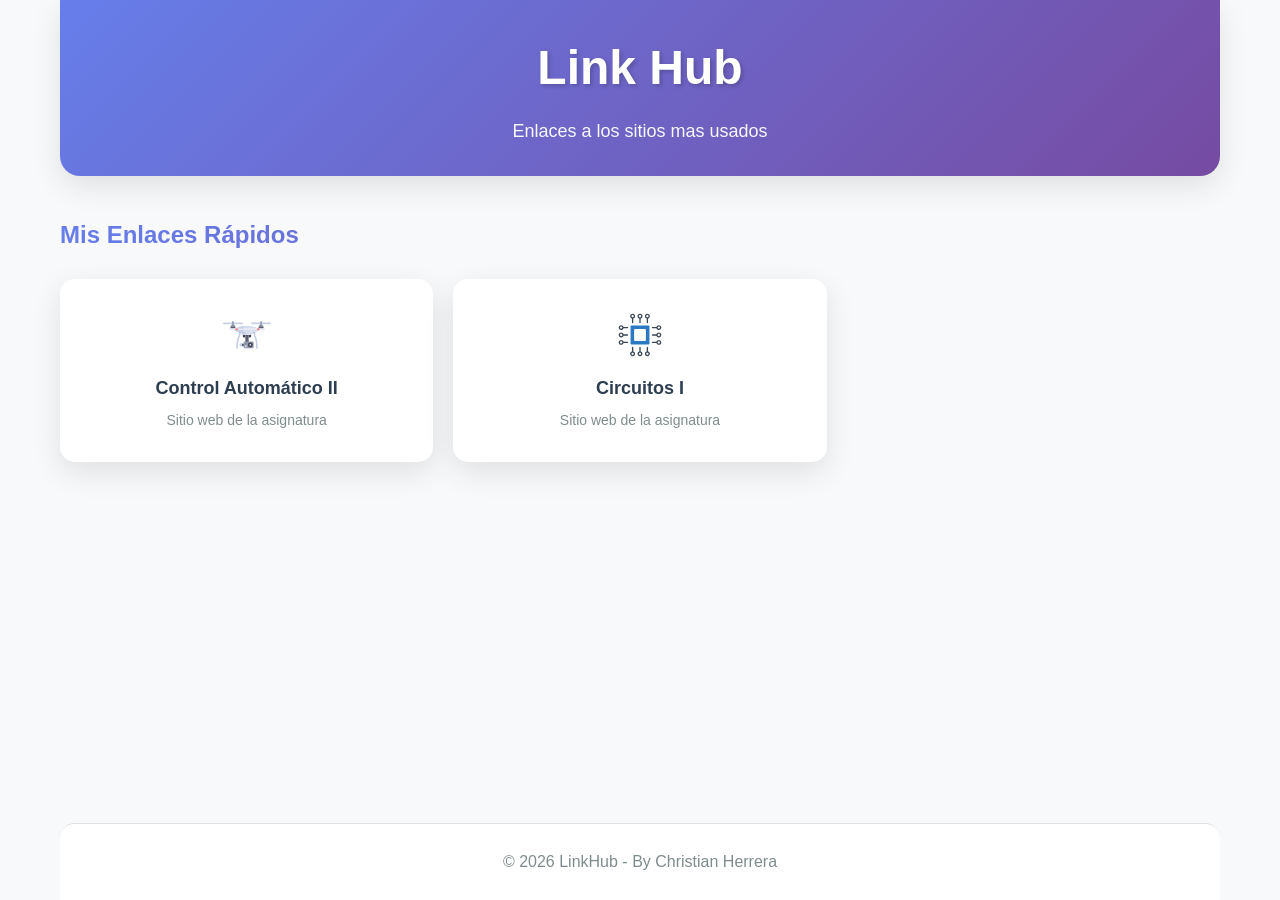
<file: desktop/index.html>
<!DOCTYPE html>
<html lang="es">

<head>
    <meta charset="UTF-8">
    <meta name="viewport" content="width=device-width, initial-scale=1.0">
    <title>Link Hub - Acortador de URLs</title>
    <meta name="theme-color" content="#667eea">
    <link rel="manifest" href="/desktop/manifest.json">
    <link rel="stylesheet" href="/assets/css/styles.css">
</head>

<body>
    <div class="container">
        <!-- Header -->
        <header class="header">
            <div class="header-content">
                <h1 class="logo">Link Hub</h1>
                <p class="subtitle">Enlaces a los sitios mas usados</p>
            </div>
        </header>

        <!-- Main Content -->
        <main class="main">
            <!-- Links Grid -->
            <section class="links-section">
                <h2>Mis Enlaces Rápidos</h2>
                <div class="links-grid">
                    <!-- Control II -->
                    <a href="/desktop/control-ii" class="link-button">
                        <div class="button-icon">
                            <img src="/assets/images/drone.svg" alt="Folder">
                        </div>
                        <div class="button-title">Control Automático II</div>
                        <div class="button-description">Sitio web de la asignatura</div>
                    </a>

                    <!-- Circuitos I -->
                    <a href="/desktop/circuitos-i" class="link-button">
                        <div class="button-icon">
                            <img src="/assets/images/electronic-device.svg" alt="Folder">
                        </div>
                        <div class="button-title">Circuitos I</div>
                        <div class="button-description">Sitio web de la asignatura</div>
                    </a>
                </div>
            </section>
        </main>

        <!-- Footer -->
        <footer class="footer">
            <p>&copy; 2026 LinkHub - By Christian Herrera</p>
        </footer>
    </div>
    <script>
        if ('serviceWorker' in navigator) {
            navigator.serviceWorker.register('/assets/js/sw.js');
        }
    </script>
</body>

</html>
</file>
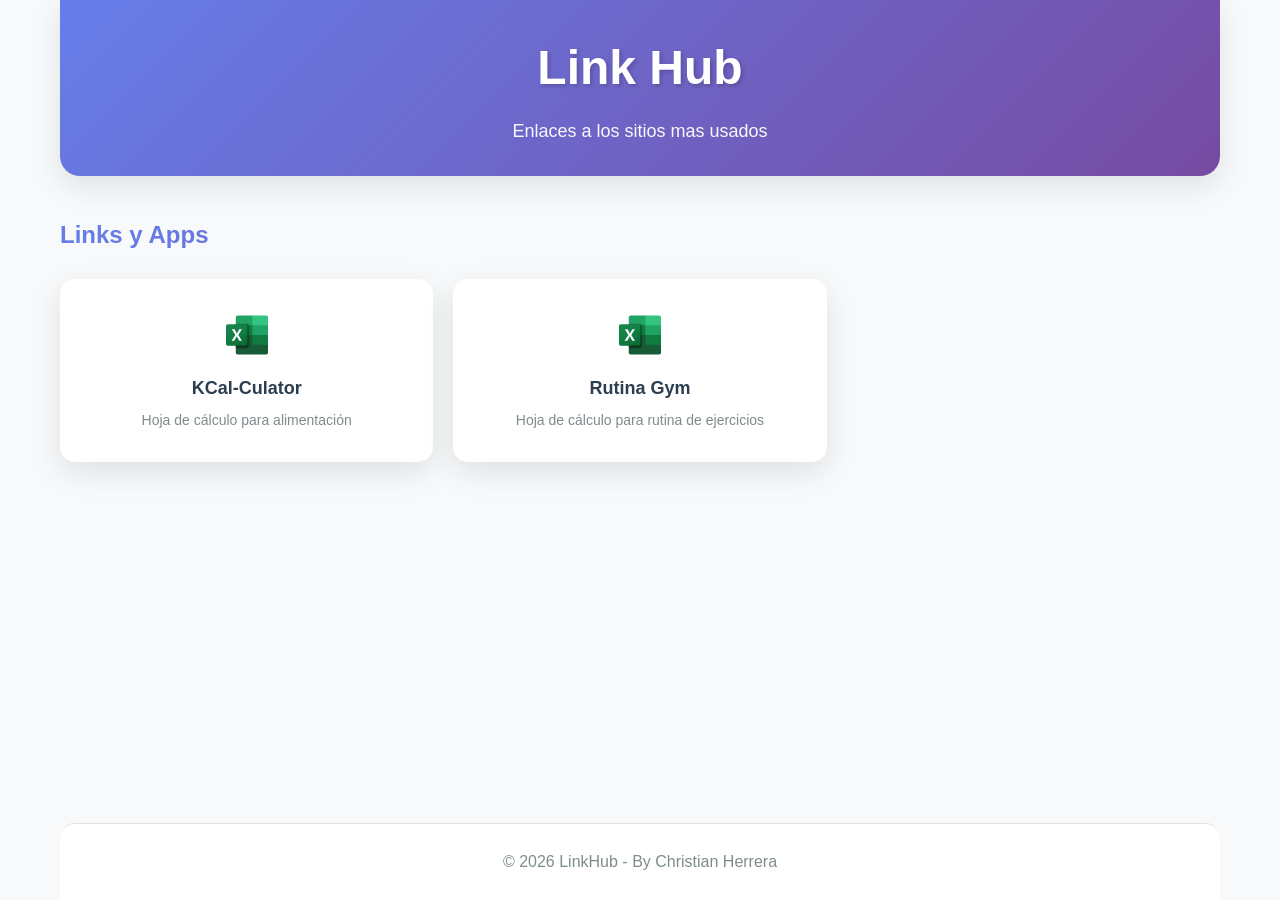
<file: gym/index.html>
<!DOCTYPE html>
<html lang="es">

<head>
    <meta charset="UTF-8">
    <meta name="viewport" content="width=device-width, initial-scale=1.0">
    <title>Link Hub - Acortador de URLs</title>
    <meta name="theme-color" content="#667eea">
    <link rel="manifest" href="/desktop/manifest.json">
    <link rel="stylesheet" href="/assets/css/styles.css">
</head>

<body>
    <div class="container">
        <!-- Header -->
        <header class="header">
            <div class="header-content">
                <h1 class="logo">Link Hub</h1>
                <p class="subtitle">Enlaces a los sitios mas usados</p>
            </div>
        </header>

        <!-- Main Content -->
        <main class="main">
            <!-- Links Grid -->
            <section class="links-section">
                <h2>Links y Apps</h2>
                <div class="links-grid">
                    <!-- Calculadora para alimentación -->
                    <a href="#" class="link-button" onclick="abrirSheets('18KEgYkkZW5Q0Ujeal9olv1-PCSIsKR2D')">
                        <div class="button-icon">
                            <img src="/assets/images/excel.svg" alt="Moodle">
                        </div>
                        <div class="button-title">KCal-Culator</div>
                        <div class="button-description">Hoja de cálculo para alimentación</div>
                    </a>


                    <!-- Rutina de ejercicios -->
                    <a href="#" class="link-button"
                        onclick="abrirSheets('1XOR8t8mh8mhkRw7FudBKcddQicEKkFBMkIpWOm7YD4M')">
                        <div class="button-icon">
                            <img src="/assets/images/excel.svg" alt="Moodle">
                        </div>
                        <div class="button-title">Rutina Gym</div>
                        <div class="button-description">Hoja de cálculo para rutina de ejercicios</div>
                    </a>
                </div>
            </section>
        </main>

        <!-- Footer -->
        <footer class="footer">
            <p>&copy; 2026 LinkHub - By Christian Herrera</p>
        </footer>
    </div>
    <script>
        if ('serviceWorker' in navigator) {
            navigator.serviceWorker.register('/assets/js/sw.js');
        }

        function abrirSheets(id) {
            const isAndroid = /Android/i.test(navigator.userAgent);

            if (isAndroid) {// Intent → abre app
                window.location.href = "intent://docs.google.com/spreadsheets/d/" + id + "#Intent;scheme=https;package=com.google.android.apps.docs.editors.sheets;end";
            } else {// Link normal → PC / otros dispositivos
                window.location.href = "https://docs.google.com/spreadsheets/d/" + id;
            }
        }
    </script>
</body>

</html>
</file>
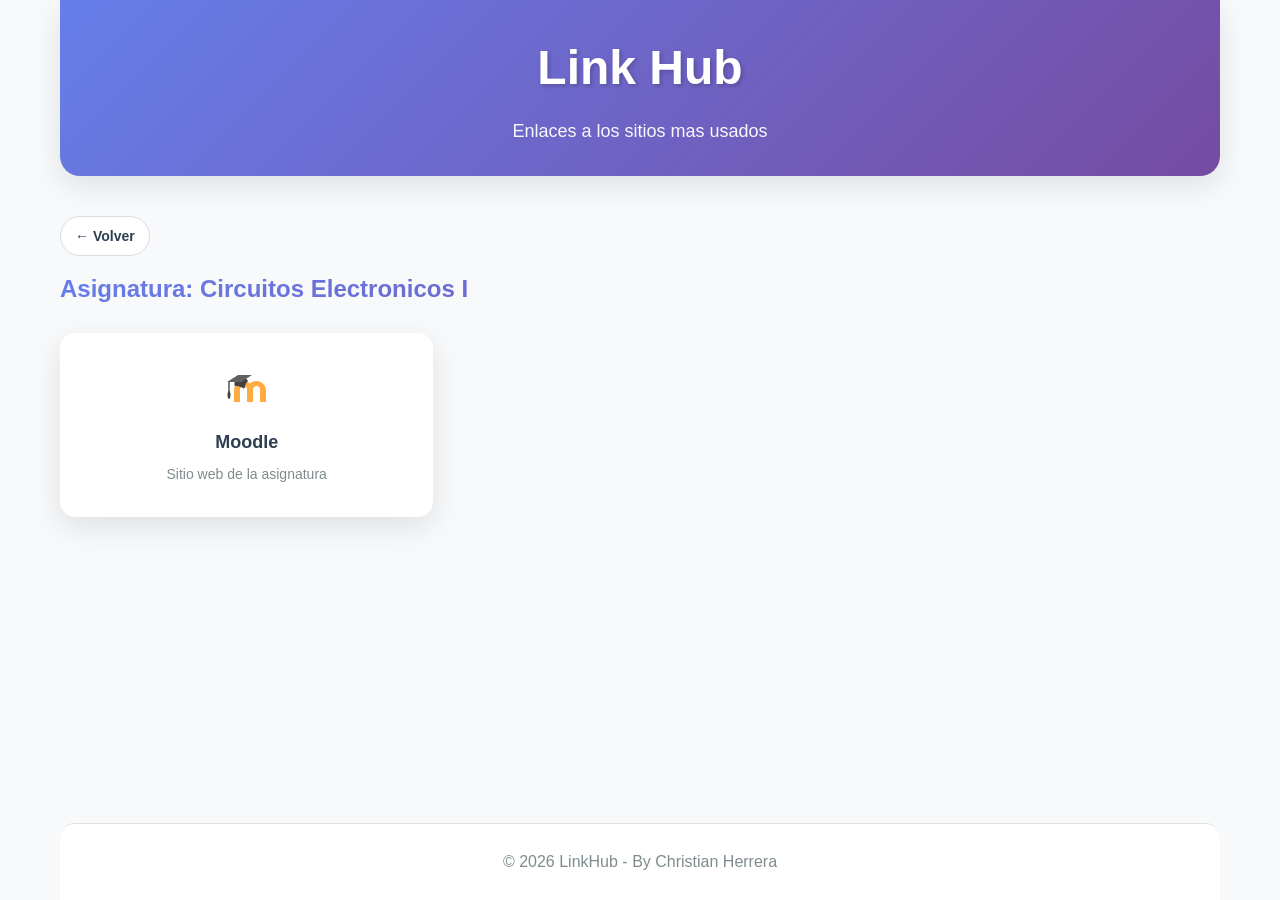
<file: desktop/circuitos-i.html>
<!DOCTYPE html>
<html lang="es">

<head>
    <meta charset="UTF-8">
    <meta name="viewport" content="width=device-width, initial-scale=1.0">
    <title>Link Hub - Acortador de URLs</title>
    <meta name="theme-color" content="#667eea">
    <link rel="manifest" href="/desktop/manifest.json">
    <link rel="stylesheet" href="/assets/css/styles.css">
</head>

<body>
    <div class="container">
        <!-- Header -->
        <header class="header">
            <div class="header-content">
                <h1 class="logo">Link Hub</h1>
                <p class="subtitle">Enlaces a los sitios mas usados</p>
            </div>
        </header>

        <!-- Main Content -->
        <main class="main">
            <!-- Links Grid -->
            <section class="links-section">
                <a href="/desktop" class="back-button" aria-label="Volver a inicio">&larr; Volver</a>
                <h2>Asignatura: Circuitos Electronicos I</h2>
                <div class="links-grid">
                    <!-- Moodle -->
                    <a href="https://www.asignaturas.ing.unlp.edu.ar/course/view.php?id=6424" class="link-button" target="_blank">
                        <div class="button-icon">
                            <img src="/assets/images/moodle.svg" alt="Moodle">
                        </div>
                        <div class="button-title">Moodle</div>
                        <div class="button-description">Sitio web de la asignatura</div>
                    </a>
                </div>
            </section>
        </main>

        <!-- Footer -->
        <footer class="footer">
            <p>&copy; 2026 LinkHub - By Christian Herrera</p>
        </footer>
    </div>
    <script>
        if ('serviceWorker' in navigator) {
            navigator.serviceWorker.register('/assets/js/sw.js');
        }
    </script>
</body>

</html>
</file>
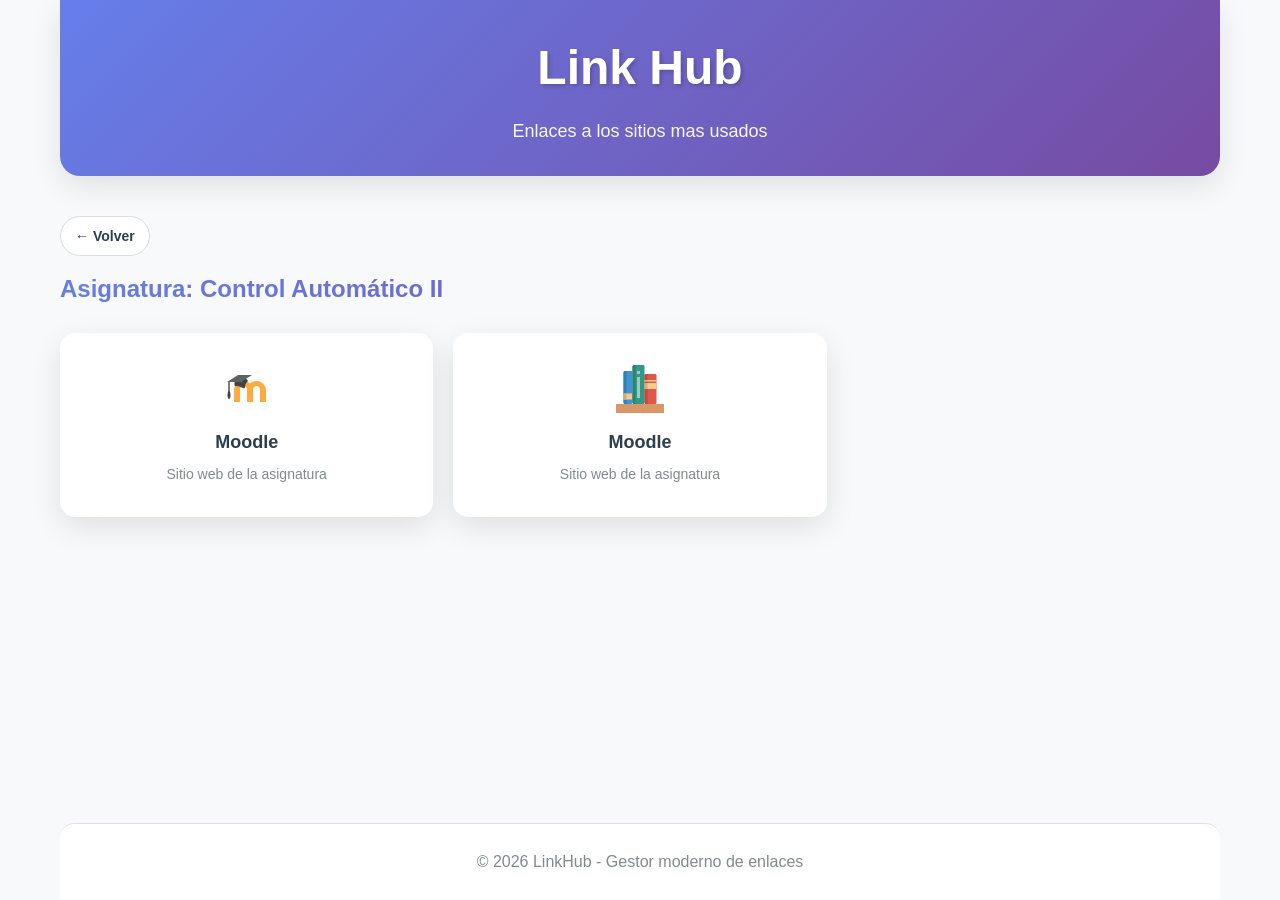
<file: desktop/control-ii.html>
<!DOCTYPE html>
<html lang="es">

<head>
    <meta charset="UTF-8">
    <meta name="viewport" content="width=device-width, initial-scale=1.0">
    <title>Link Hub - Acortador de URLs</title>
    <meta name="theme-color" content="#667eea">
    <link rel="manifest" href="/desktop/manifest.json">
    <link rel="stylesheet" href="/assets/css/styles.css">
</head>

<body>
    <div class="container">
        <!-- Header -->
        <header class="header">
            <div class="header-content">
                <h1 class="logo">Link Hub</h1>
                <p class="subtitle">Enlaces a los sitios mas usados</p>
            </div>
        </header>

        <!-- Main Content -->
        <main class="main">
            <!-- Links Grid -->
            <section class="links-section">
                <a href="/desktop" class="back-button" aria-label="Volver a inicio">&larr; Volver</a>
                <h2>Asignatura: Control Automático II</h2>
                <div class="links-grid">
                    <!-- Iconos: https://iconos8.es/icons -->
                    <!-- Moodle -->
                    <a href="https://www.asignaturas.ing.unlp.edu.ar/course/view.php?id=6404" class="link-button" target="_blank">
                        <div class="button-icon">
                            <img src="/assets/images/moodle.svg" alt="Moodle">
                        </div>
                        <div class="button-title">Moodle</div>
                        <div class="button-description">Sitio web de la asignatura</div>
                    </a>

                    <!-- Moodle -->
                    <a href="https://drive.google.com/file/d/1LLwal-Yfn1vDkxygpmgNm2DeAkJi7rnX/view?usp=sharing" class="link-button" target="_blank">
                        <div class="button-icon">
                            <img src="/assets/images/book.svg" alt="Moodle">
                        </div>
                        <div class="button-title">Moodle</div>
                        <div class="button-description">Sitio web de la asignatura</div>
                    </a>
                </div>
            </section>
        </main>

        <!-- Footer -->
        <footer class="footer">
            <p>&copy; 2026 LinkHub - Gestor moderno de enlaces</p>
        </footer>
    </div>
    <script>
        if ('serviceWorker' in navigator) {
            navigator.serviceWorker.register('/assets/js/sw.js');
        }
    </script>
</body>

</html>
</file>
<file: assets/css/styles.css>
:root {
    --primary-gradient: linear-gradient(135deg, #667eea 0%, #764ba2 100%);
    --light-bg: #f8f9fa;
    --dark-text: #2c3e50;
    --light-text: #7f8c8d;
    --border-color: #e0e0e0;
    --shadow: 0 10px 30px rgba(0, 0, 0, 0.1);
    --transition: all 0.3s ease;

    --container-pad: 20px;
    --header-pad: 30px 20px;
    --header-mb: 40px;
    --header-radius: 0 0 20px 20px;
    --logo-size: 48px;
    --subtitle-size: 18px;
    --main-gap: 40px;
    --main-mb: 40px;
    --h2-size: 24px;
    --h2-mb: 25px;
    --grid-min: 300px;
    --grid-gap: 20px;
    --card-pad: 30px 25px;
    --card-radius: 15px;
    --icon-size: 48px;
    --icon-mb: 15px;
    --title-size: 18px;
    --title-mb: 8px;
    --desc-size: 14px;
    --footer-pad: 25px;
    --footer-font: 16px;
}

* {
    margin: 0;
    padding: 0;
    box-sizing: border-box;
}

html {
    scroll-behavior: smooth;
}

body {
    font-family: 'Segoe UI', Tahoma, Geneva, Verdana, sans-serif;
    background: var(--light-bg);
    color: var(--dark-text);
    line-height: 1.6;
}

.container {
    max-width: 1200px;
    margin: 0 auto;
    padding: 0 var(--container-pad);
    display: flex;
    flex-direction: column;
    min-height: 100vh;
}

.header {
    background: var(--primary-gradient);
    color: #fff;
    padding: var(--header-pad);
    text-align: center;
    margin-bottom: var(--header-mb);
    border-radius: var(--header-radius);
    box-shadow: var(--shadow);
    animation: slideDown 0.6s ease;
}

.header-content {
    max-width: 600px;
    margin: 0 auto;
}

.logo {
    font-size: var(--logo-size);
    font-weight: 700;
    margin-bottom: 10px;
    text-shadow: 2px 2px 4px rgba(0, 0, 0, 0.2);
}

.subtitle {
    font-size: var(--subtitle-size);
    opacity: 0.95;
    font-weight: 300;
}

.main {
    flex: 1;
    display: flex;
    flex-direction: column;
    gap: var(--main-gap);
    margin-bottom: var(--main-mb);
}

.links-section {
    opacity: 0;
    animation: fadeIn 0.6s ease 0.4s forwards;
}

.links-section h2 {
    font-size: var(--h2-size);
    margin-bottom: var(--h2-mb);
    background: var(--primary-gradient);
    -webkit-background-clip: text;
    -webkit-text-fill-color: transparent;
    background-clip: text;
}

.back-button {
    display: inline-flex;
    align-items: center;
    gap: 8px;
    margin-bottom: 14px;
    padding: 8px 14px;
    border-radius: 999px;
    border: 1px solid #d8dce5;
    background: #fff;
    color: var(--dark-text);
    text-decoration: none;
    font-size: 14px;
    font-weight: 600;
    transition: var(--transition);
}

.back-button:hover {
    border-color: #667eea;
    color: #667eea;
    transform: translateX(-3px);
}

.back-button:focus-visible {
    outline: 3px solid rgba(102, 126, 234, 0.3);
    outline-offset: 2px;
}

.links-grid {
    display: grid;
    grid-template-columns: repeat(auto-fill, minmax(var(--grid-min), 1fr));
    gap: var(--grid-gap);
}

.link-button {
    background: #fff;
    border: 2px solid transparent;
    border-radius: var(--card-radius);
    padding: var(--card-pad);
    box-shadow: var(--shadow);
    transition: var(--transition);
    text-decoration: none;
    color: inherit;
    display: flex;
    flex-direction: column;
    align-items: center;
    text-align: center;
    animation: scaleIn 0.4s ease;
}

.link-button:hover {
    transform: translateY(-8px);
    box-shadow: 0 20px 40px rgba(102, 126, 234, 0.25);
    border-color: #667eea;
}

.link-button:active {
    transform: translateY(-4px);
}

.button-icon {
    width: var(--icon-size);
    height: var(--icon-size);
    display: flex;
    align-items: center;
    justify-content: center;
    font-size: var(--icon-size);
    line-height: 1;
    margin-bottom: var(--icon-mb);
    transition: var(--transition);
}

.button-icon img {
    width: 100%;
    height: 100%;
    display: block;
    object-fit: contain;
}

.link-button:hover .button-icon {
    transform: scale(1.1) rotate(5deg);
}

.button-title {
    font-size: var(--title-size);
    font-weight: 600;
    color: var(--dark-text);
    margin-bottom: var(--title-mb);
}

.button-description {
    font-size: var(--desc-size);
    color: var(--light-text);
    line-height: 1.4;
}

.footer {
    background: #fff;
    padding: var(--footer-pad);
    font-size: var(--footer-font);
    text-align: center;
    color: var(--light-text);
    border-top: 1px solid var(--border-color);
    margin-top: auto;
    border-radius: 15px 15px 0 0;
}

@keyframes slideDown {
    from {
        opacity: 0;
        transform: translateY(-30px);
    }

    to {
        opacity: 1;
        transform: translateY(0);
    }
}

@keyframes fadeIn {
    from {
        opacity: 0;
        transform: translateY(20px);
    }

    to {
        opacity: 1;
        transform: translateY(0);
    }
}

@keyframes scaleIn {
    from {
        opacity: 0;
        transform: scale(0.95);
    }

    to {
        opacity: 1;
        transform: scale(1);
    }
}

@media (max-width: 768px) {
    :root {
        --container-pad: 15px;
        --header-pad: 40px 20px;
        --header-mb: 30px;
        --header-radius: 0 0 15px 15px;
        --logo-size: 36px;
        --subtitle-size: 16px;
        --h2-size: 20px;
        --h2-mb: 20px;
        --grid-min: 250px;
        --grid-gap: 15px;
        --card-pad: 25px 20px;
        --icon-size: 40px;
        --icon-mb: 12px;
        --title-size: 16px;
        --desc-size: 13px;
    }
}

@media (max-width: 480px) {
    :root {
        --header-pad: 30px 15px;
        --logo-size: 28px;
        --subtitle-size: 14px;
        --h2-size: 18px;
        --h2-mb: 15px;
        --grid-min: 100%;
        --grid-gap: 12px;
        --card-pad: 20px 18px;
        --icon-size: 36px;
        --icon-mb: 10px;
        --title-size: 15px;
        --desc-size: 12px;
        --footer-pad: 20px 15px;
        --footer-font: 14px;
    }
}
</file>
